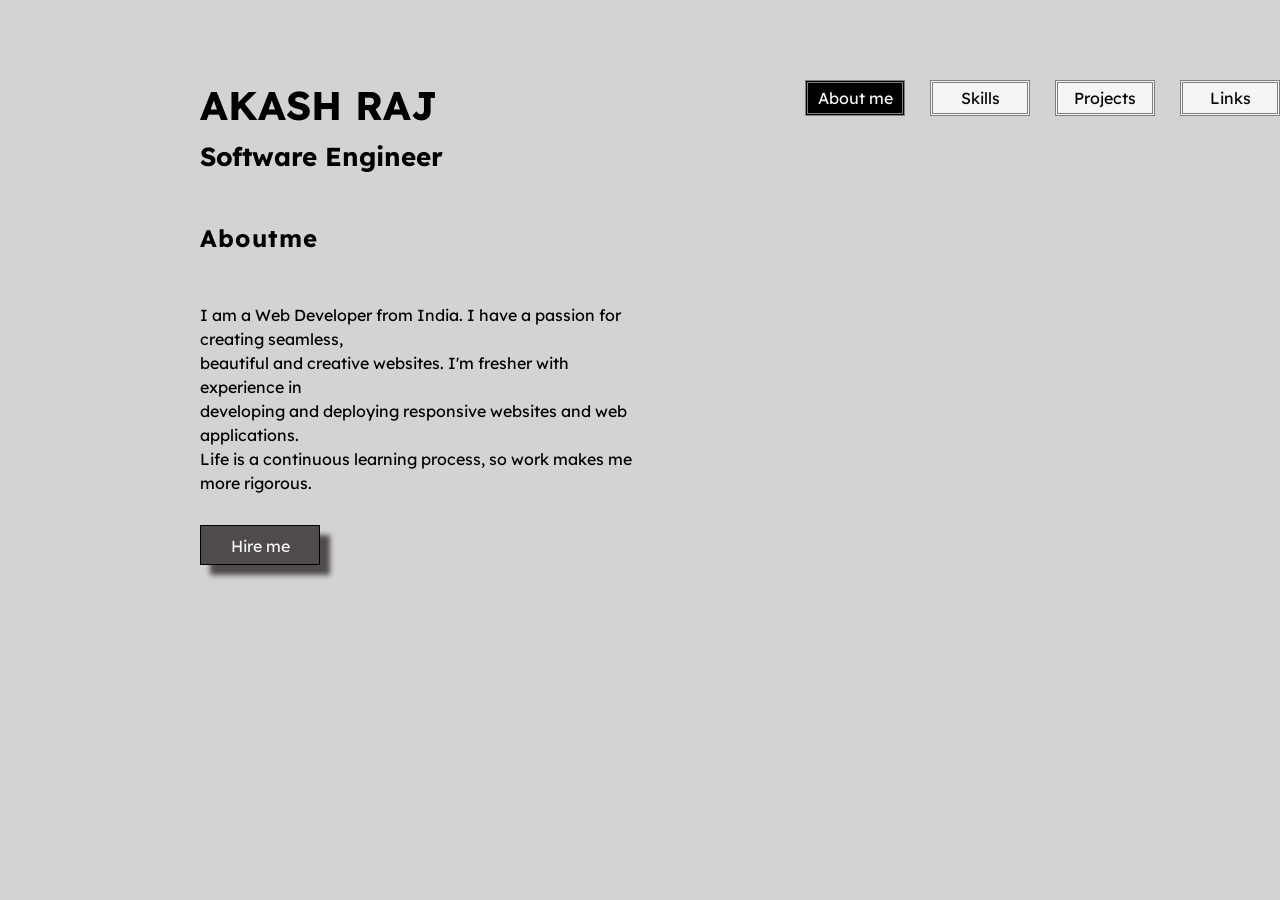
<file: aboutme.html>
<!DOCTYPE html>
<html lang="en">
  <head>
    <meta charset="UTF-8" />
    <meta http-equiv="X-UA-Compatible" content="IE=edge" />
    <meta name="viewport" content="width=device-width, initial-scale=1.0" />
    <title>About Me</title>
    <link rel="stylesheet" href="./aboutme.css" />
  </head>
  <body>
    <section class="aboutme-container">
      <h1 class="name">AKASH RAJ</h1>
      <h4 class="field">Software Engineer</h4>
      <h5 class="ab">Aboutme</h5>

      <div class="description">
        <p>
          I am a Web Developer from India. I have a passion for creating
          seamless,
          <br />
          beautiful and creative websites. I'm fresher with experience in
          <br />developing and deploying responsive websites and web
          applications. <br />Life is a continuous learning process, so work
          makes me more rigorous.
        </p>
      </div>
      <!-- mail link -->
      <p class="mail">
        <a href="mailto:akashraj.d04@gmail.com">Hire me</a>
      </p>
    </section>
    <!-- icons -->
    <section class="icons">
      <div class="heading">
        <p class="aboutme"><a href="#">About me</a></p>
        <p class="skills"><a href="./skill.html">Skills</a></p>
        <p class="projects"><a href="./project.html">Projects</a></p>
        <p class="links"><a href="./links.html">Links</a></p>
      </div>
    </section>
  </body>
</html>
</file>
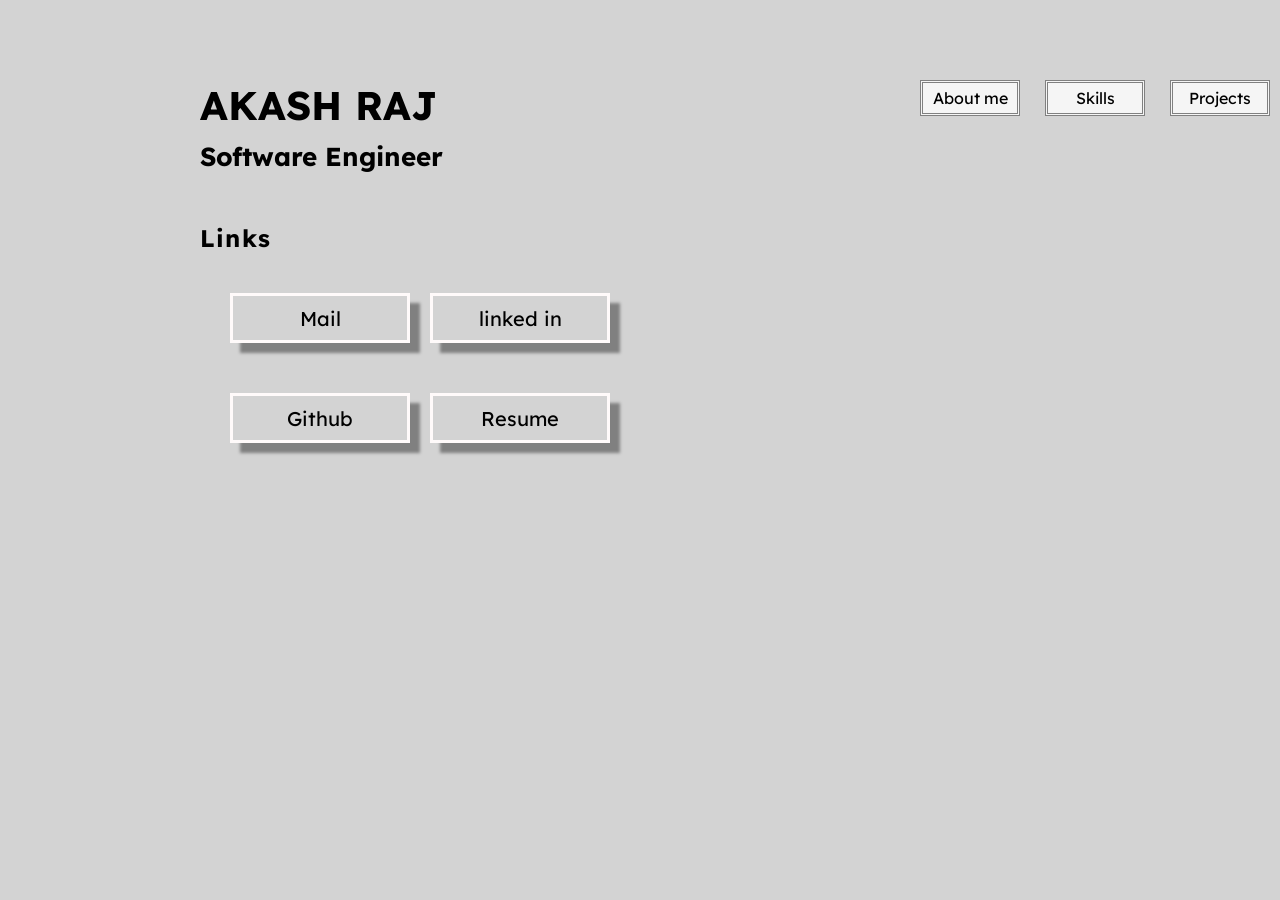
<file: links.html>
<!DOCTYPE html>
<html lang="en">
  <head>
    <meta charset="UTF-8" />
    <meta http-equiv="X-UA-Compatible" content="IE=edge" />
    <meta name="viewport" content="width=device-width, initial-scale=1.0" />
    <title>Links</title>
    <link rel="stylesheet" href="./links.css" />
  </head>
  <body>
    <section class="aboutme-container">
      <h1 class="name">AKASH RAJ</h1>
      <h4 class="field">Software Engineer</h4>
      <h5 class="Skill">Links</h5>
      <!-- row-1 -->
      <div class="link">
        <div class="link-lists-1">
          <a
            class="a1"
            id="material-symbols-outlined"
            href="mailto:akashraj.d04@gmail.com"
            >Mail</a
          >
        </div>
        <div class="link-lists-2">
          <a class="a1" href="https://www.linkedin.com/in/akash-raj-6287b4185/"
            >linked in</a
          >
        </div>
      </div>
      <!-- row-2 -->
      <div class="link">
        <div class="link-lists-1">
          <a
            class="a1"
            id="material-symbols-outlined"
            href="https://github.com/AkashrajFSD"
            >Github</a
          >
        </div>
        <div class="link-lists-2">
          <a class="a1" href="./Resume.pdf" download="">Resume</a>
        </div>
      </div>
    </section>
    <!-- icons -->
    <section class="icons">
      <div class="heading">
        <p class="aboutme"><a href="./aboutme.html">About me</a></p>
        <p class="skills"><a href="./skill.html">Skills</a></p>
        <p class="projects"><a href="./project.html">Projects</a></p>
        <p class="links"><a href="./links.html">Links</a></p>
      </div>
    </section>
  </body>
</html>
</file>
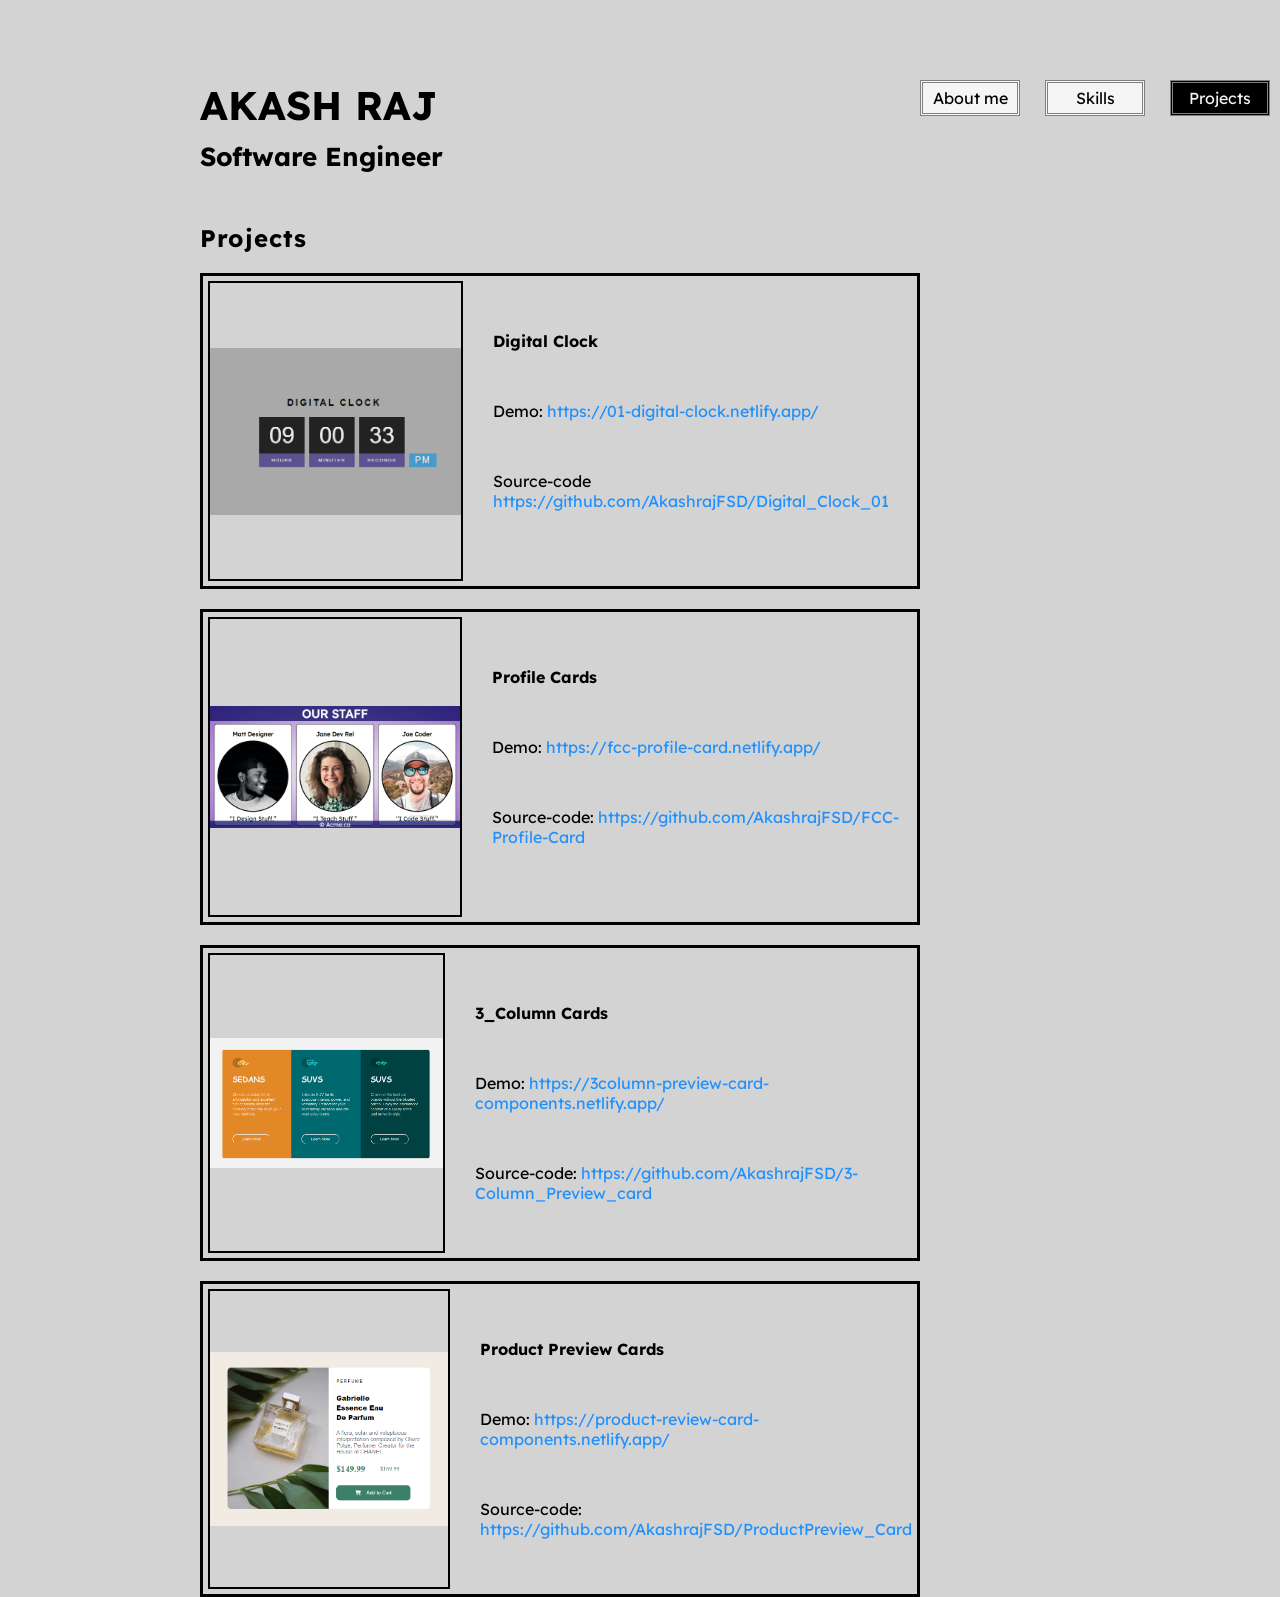
<file: project.html>
<!DOCTYPE html>
<html lang="en">
  <head>
    <meta charset="UTF-8" />
    <meta http-equiv="X-UA-Compatible" content="IE=edge" />
    <meta name="viewport" content="width=device-width, initial-scale=1.0" />
    <title>Project</title>
    <link rel="stylesheet" href="./project.css" />
  </head>
  <body>
    <section class="aboutme-container">
      <h1 class="name">AKASH RAJ</h1>
      <h4 class="field">Software Engineer</h4>
      <h5 class="ab">Projects</h5>
      <!-- digital clock -->
      <div class="block">
        <div class="p-1">
          <div class="project1"></div>
          <div class="demo-links">
            <h4 class="title">Digital Clock</h4>
            <p class="demo">
              Demo:
              <a href="https://01-digital-clock.netlify.app/"
                >https://01-digital-clock.netlify.app/</a
              >
            </p>
            <p class="source-code">
              Source-code
              <a href="https://github.com/AkashrajFSD/Digital_Clock_01"
                >https://github.com/AkashrajFSD/Digital_Clock_01</a
              >
            </p>
          </div>
        </div>
        <!-- Profile card -->
        <div class="p-1">
          <div class="project2"></div>
          <div class="demo-links">
            <h4 class="title">Profile Cards</h4>
            <p class="demo">
              Demo:
              <a href="https://fcc-profile-card.netlify.app/"
                >https://fcc-profile-card.netlify.app/</a
              >
            </p>
            <p class="source-code">
              Source-code:
              <a href="https://github.com/AkashrajFSD/FCC-Profile-Card"
                >https://github.com/AkashrajFSD/FCC-Profile-Card</a
              >
            </p>
          </div>
        </div>
        <!-- 3 column card -->
        <div class="p-1">
          <div class="project3"></div>
          <div class="demo-links">
            <h4 class="title">3_Column Cards</h4>
            <p class="demo">
              Demo:
              <a href="https://3column-preview-card-components.netlify.app/"
                >https://3column-preview-card-components.netlify.app/</a
              >
            </p>
            <p class="source-code">
              Source-code:
              <a href="https://github.com/AkashrajFSD/3-Column_Preview_card"
                >https://github.com/AkashrajFSD/3-Column_Preview_card</a
              >
            </p>
          </div>
        </div>
        <!-- product card -->
        <div class="p-1">
          <div class="project4"></div>
          <div class="demo-links">
            <h4 class="title">Product Preview Cards</h4>
            <p class="demo">
              Demo:
              <a href=" https://product-review-card-components.netlify.app/"
                >https://product-review-card-components.netlify.app/</a
              >
            </p>
            <p class="source-code">
              Source-code:
              <a href=" https://github.com/AkashrajFSD/Product_Preview_Card_Components"
                >https://github.com/AkashrajFSD/ProductPreview_Card</a
              >
            </p>
          </div>
        </div>
      </div>
    </section>
    <!-- icons -->
    <section class="icons">
      <div class="heading">
        <p class="aboutme"><a href="./aboutme.html">About me</a></p>
        <p class="skills"><a href="./skill.html">Skills</a></p>
        <p class="projects"><a href="./project.html">Projects</a></p>
        <p class="links"><a href="./links.html">Links</a></p>
      </div>
    </section>
  </body>
</html>
</file>
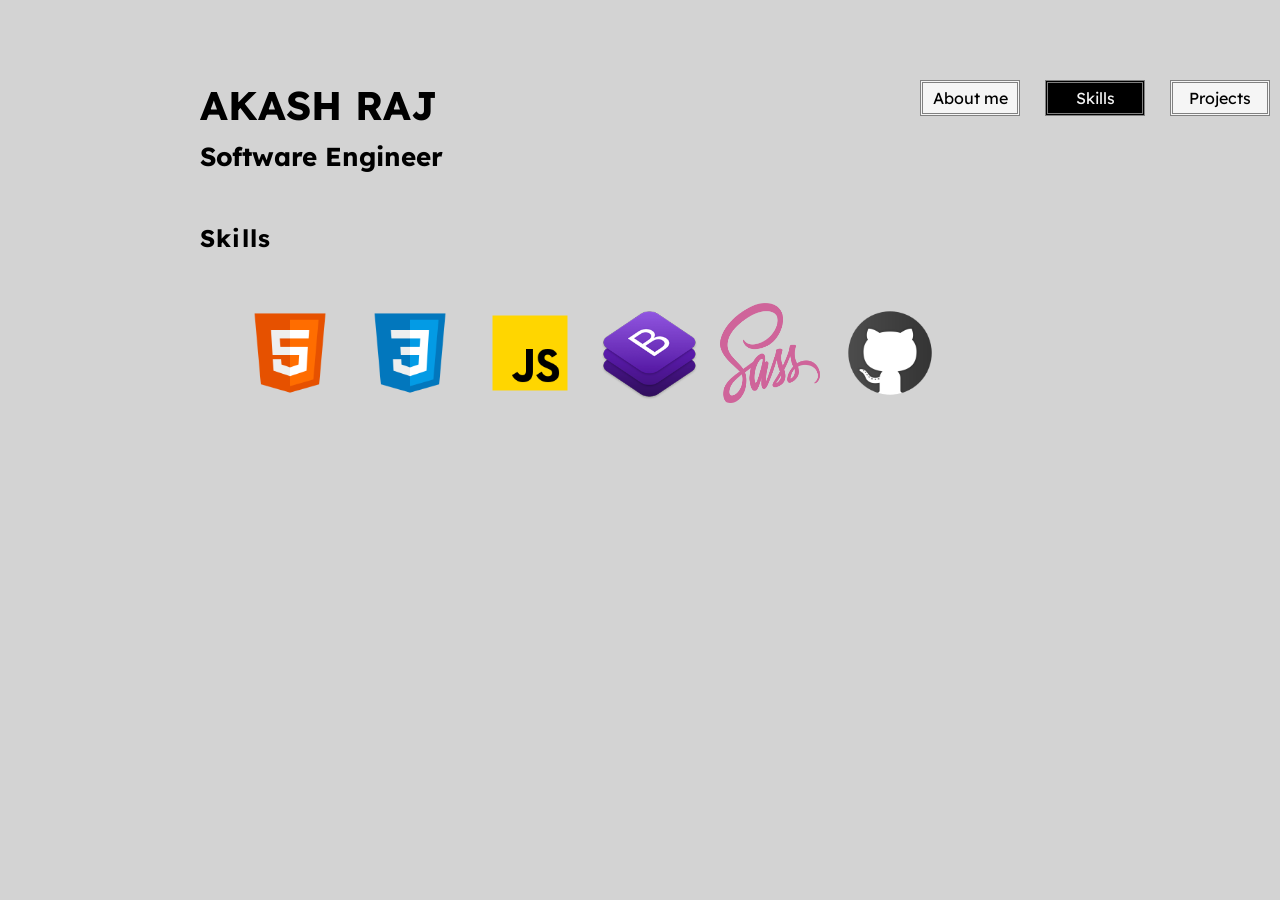
<file: skill.html>
<!DOCTYPE html>
<html lang="en">
  <head>
    <meta charset="UTF-8" />
    <meta http-equiv="X-UA-Compatible" content="IE=edge" />
    <meta name="viewport" content="width=device-width, initial-scale=1.0" />
    <title>Skills</title>
    <link rel="stylesheet" href="./skill.css" />
  </head>
  <body>
    <section class="aboutme-container">
      <h1 class="name">AKASH RAJ</h1>
      <h4 class="field">Software Engineer</h4>
      <h5 class="Skill">Skills</h5>

      <div class="lang">
        <!-- html -->
        <img
          src="./image/html-5--v1.png"
          alt="html-logo"
          title="html"
          width="100px"
          height="100px"
        />
        <!-- css -->
        <img
          src="./image/css3.png"
          alt="css"
          title="css"
          width="100px"
          height="100px"
        />
        <!-- javascript -->
        <img
          src="./image/javascript.png"
          alt="javascript"
          title="javascript"
          width="100px"
          height="100px"
        />
        <img
          src="./image/bootstrap.png"
          alt="bootstrap"
          title="bootstrap"
          width="100px"
          height="100px"
        />
        <img
          src="./image/sass.png"
          alt="sass"
          title="sass"
          width="100px"
          height="100px"
        />
        <img
          src="./image/github.png"
          alt="github"
          title="github"
          width="100px"
          height="100px"
        />
      </div>
    </section>

    <!-- icons -->
    <section class="icons">
      <div class="heading">
        <p class="aboutme"><a href="./aboutme.html">About me</a></p>
        <p class="skills"><a href="./skill.html">Skills</a></p>
        <p class="projects"><a href="./project.html">Projects</a></p>
        <p class="links"><a href="./links.html">Links</a></p>
      </div>
    </section>
  </body>
</html>
</file>
<file: aboutme.css>
@import url("https://fonts.googleapis.com/css2?family=Lexend+Deca&display=swap");
* {
  margin: 0;
  padding: 0;
  box-sizing: border-box;
  font-family: "Lexend Deca", sans-serif;
}
body {
  background-color: lightgray;
  display: flex;
  flex-direction: row;
}
.container {
  width: 100%;
  height: 100%;
}
.name {
  margin-left: 200px;
  margin-top: 80px;
  font-size: 40px;
  font-weight: bold;
}
.field {
  margin-left: 200px;
  margin-top: 10px;
  font-size: 26px;
}
.icons {
  margin-left: 150px;
  margin-top: 80px;
}
.ab {
  margin-left: 200px;
  margin-top: 50px;
  font-size: 24px;
  letter-spacing: 1.2px;
}
.description {
  margin-left: 200px;
  margin-top: 50px;
  text-align: left;
  line-height: 1.5;
  font-size: 16px;
  font-style: normal;
}
/* hire */
.mail {
  margin-top: 30px;
  margin-left: 200px;
  border: 1px solid black;
  width: 120px;
  height: 40px;
  text-align: center;
  background-color: rgb(80, 75, 75);
  color: rgb(80, 75, 75);
  text-decoration: none;
  padding: 10px;
  box-shadow: 10px 10px 5px;
}
.mail a {
  color: whitesmoke;
  text-decoration: none;
  cursor: pointer;
}
.mail a:visited {
  color: whitesmoke;
}
.mail a:hover,
a:focus {
  color: gray;
}

/* icons */
.heading {
  display: flex;
  flex-direction: row;
  align-items: center;
}

.aboutme {
  border: 3px double gray;
  width: 100px;
  text-align: center;
  padding: 5px;
  background-color: black;
  color: whitesmoke;
}
.skills,
.projects,
.links {
  border: 3px double gray;
  background-color: whitesmoke;
  color: black;
  width: 100px;
  text-align: center;
  padding: 5px;
  /* box-shadow: 20px 10px 30px black; */
}
.skills,
.links,
.projects {
  margin-left: 25px;
}
.heading a {
  text-decoration: none;
  color: black;
}
.heading a:visited {
  color: black;
}
.heading a:hover,
a:focus {
  color: gray;
}
/* about me  */
.aboutme a {
  text-decoration: none;
  color: whitesmoke;
}
.aboutme a:visited {
  color: white;
}
.aboutme a:hover,
a:focus {
  color: gray;
}
</file>
<file: links.css>
@import url("https://fonts.googleapis.com/css2?family=Lexend+Deca&display=swap");
* {
  margin: 0;
  padding: 0;
  box-sizing: border-box;
  font-family: "Lexend Deca", sans-serif;
}
body {
  background-color: lightgray;
  display: flex;
  flex-direction: row;
}
.container {
  width: 100%;
  height: 100%;
}
.name {
  margin-left: 200px;
  margin-top: 80px;
  font-size: 40px;
  font-weight: bold;
}
.field {
  margin-left: 200px;
  margin-top: 10px;
  font-size: 26px;
}
.icons {
  margin-left: 270px;
  margin-top: 80px;
}
.Skill {
  margin-left: 200px;
  margin-top: 50px;
  font-size: 24px;
  letter-spacing: 1.2px;
}

/* icons */
.heading {
  display: flex;
  flex-direction: row;
  align-items: center;
}

.links {
  border: 3px double gray;
  width: 100px;
  text-align: center;
  padding: 5px;
  background-color: black;
  color: whitesmoke;
}
.aboutme,
.skills,
.projects {
  border: 3px double gray;
  background-color: whitesmoke;
  color: black;
  width: 100px;
  text-align: center;
  padding: 5px;
}
.skills,
.links,
.projects {
  margin-left: 25px;
}
.heading a {
  text-decoration: none;
  color: black;
}
.heading a:visited {
  color: gray;
}
.heading a:hover,
a:focus {
  color: gray;
}
/*  links */
.links a {
  text-decoration: none;
  color: whitesmoke;
}
.links a:visited {
  color: white;
}
.links a:hover,
a:focus {
  color: gray;
}

/* link */
.link {
  /* border: 1px solid whitesmoke; */
  margin-left: 220px;
  margin-top: 30px;
  width: 430px;
  padding: 10px;
  display: flex;
  flex-direction: row;
}
.link-lists-1 {
  display: flex;
  flex-direction: column;
  width: 180px;
  height: 50px;
  font-size: 20px;
  justify-content: center;
  border: 3px solid snow;
  box-shadow: 10px 10px 3px gray;
}
.a1 {
  text-align: center;
  justify-content: center;
}
.link-lists-2 {
  display: flex;
  flex-direction: column;
  width: 180px;
  height: 50px;
  font-size: 20px;
  justify-content: center;
  margin-left: 20px;
  border: 3px solid snow;
  box-shadow: 10px 10px 3px gray;
}
.link-2ndrow {
  display: flex;
  flex-direction: column;
}
a {
  color: black;
  text-decoration: none;
}
a:visited {
  color: black;
}
a:hover,
a:focus {
  color: grey;
}
</file>
<file: project.css>
@import url("https://fonts.googleapis.com/css2?family=Lexend+Deca&display=swap");
* {
  margin: 0;
  padding: 0;
  box-sizing: border-box;
  font-family: "Lexend Deca", sans-serif;
}
body {
  background-color: lightgray;
  display: flex;
  flex-direction: row;
}
.container {
  width: 100%;
  height: 100%;
}
.name {
  margin-left: 200px;
  margin-top: 80px;
  font-size: 40px;
  font-weight: bold;
}
.field {
  margin-left: 200px;
  margin-top: 10px;
  font-size: 26px;
}
.icons {
  /* margin-left: 320px; */
  margin-top: 80px;
}
.ab {
  margin-left: 200px;
  margin-top: 50px;
  font-size: 24px;
  letter-spacing: 1.2px;
}

/* icons */
.heading {
  display: flex;
  flex-direction: row;
  align-items: center;
}

.projects {
  border: 3px double gray;
  width: 100px;
  text-align: center;
  padding: 5px;
  background-color: black;
  color: whitesmoke;
}
.aboutme,
.skills,
.links {
  border: 3px double gray;
  background-color: whitesmoke;
  color: black;
  width: 100px;
  text-align: center;
  padding: 5px;
}
.skills,
.links,
.projects {
  margin-left: 25px;
}
.heading a {
  text-decoration: none;
  color: black;
}
.projects a {
  text-decoration: none;
  color: white;
}
.heading a:visited {
  color: black;
}
.heading a:hover,
a:focus {
  color: gray;
}
/* projects */
.projects a {
  text-decoration: none;
  color: whitesmoke;
}
.projects a:visited {
  color: white;
}
.projects a:hover,
a:focus {
  color: gray;
}

/* p-1 */
.p-1 {
  display: flex;
  flex-direction: row;
  align-items: start;
  margin-left: 200px;
  margin-top: 20px;
  width: 720px;
  gap: 10px;
  padding: 5px;
  border: 3px solid black;
}
/* project-1 */
.block {
  display: flex;
  flex-direction: column;
}
/* digital card */
.project1 {
  width: 300px;
  height: 300px;
  border: 2px solid black;
  gap: 20px;
  background-image: url(./image/digital\ clock.png);
  background-position: center;
  background-size: 100%;
  background-repeat: no-repeat;
  display: flex;
}
.demo-links {
  display: flex;
  flex-direction: column;
}
.title,
.demo,
.source-code {
  margin-top: 50px;
  margin-left: 20px;
}
/* demo a */
.demo a {
  color: dodgerblue;
  text-decoration: none;
}
.demo a:visited {
  color: dodgerblue;
}
.demo a:hover,
a:focus {
  color: rgb(19, 49, 219);
}
/* source code a */
.source-code a {
  color: dodgerblue;
  text-decoration: none;
}
.source-code a:visited {
  color: dodgerblue;
}
.source-code a:hover,
a:focus {
  color: rgb(19, 49, 219);
}
.sc {
  margin-left: 20px;
}

/* profile card */
.project2 {
  width: 300px;
  height: 300px;
  border: 2px solid black;
  gap: 20px;
  background-image: url(./image/Profile\ card.png);
  background-position: center;
  background-size: 100%;
  background-repeat: no-repeat;
  display: flex;
}
/* 3-column card */
.project3 {
  width: 300px;
  height: 300px;
  border: 2px solid black;
  gap: 20px;
  background-image: url(./image/3\ column\ card.png);
  background-position: center;
  background-size: 100%;
  background-repeat: no-repeat;
  display: flex;
}
/* product card */
.project4 {
  width: 300px;
  height: 300px;
  border: 2px solid black;
  gap: 20px;
  background-image: url(./image/product\ card.png);
  background-position: center;
  background-size: 100%;
  background-repeat: no-repeat;
  display: flex;
}
</file>
<file: skill.css>
@import url("https://fonts.googleapis.com/css2?family=Lexend+Deca&display=swap");
* {
  margin: 0;
  padding: 0;
  box-sizing: border-box;
  font-family: "Lexend Deca", sans-serif;
}
body {
  background-color: lightgray;
  display: flex;
  flex-direction: row;
}
.container {
  width: 100%;
  height: 100%;
}
.name {
  margin-left: 200px;
  margin-top: 80px;
  font-size: 40px;
  font-weight: bold;
}
.field {
  margin-left: 200px;
  margin-top: 10px;
  font-size: 26px;
}
.icons {
  margin-left: 130px;
  margin-top: 80px;
}
.Skill {
  margin-left: 200px;
  margin-top: 50px;
  font-size: 24px;
  letter-spacing: 1.2px;
}

/* icons */
.heading {
  display: flex;
  flex-direction: row;
  align-items: center;
}

.skills {
  border: 3px double gray;
  width: 100px;
  text-align: center;
  padding: 5px;
  background-color: black;
  color: whitesmoke;
}
.aboutme,
.projects,
.links {
  border: 3px double gray;
  background-color: whitesmoke;
  color: black;
  width: 100px;
  text-align: center;
  padding: 5px;
}
.skills,
.links,
.projects {
  margin-left: 25px;
}
.heading a {
  text-decoration: none;
  color: black;
}
.skills a {
  text-decoration: none;
  color: white;
}
.heading a:visited {
  color: gray;
}
.heading a:hover,
a:focus {
  color: gray;
}
/* skills */
.skills a {
  text-decoration: none;
  color: whitesmoke;
}
.skills a:visited {
  color: white;
}
.skills a:hover,
a:focus {
  color: gray;
}

/* lang */
.lang {
  /* display: inline-block; */
  display: inline-flex;
  flex-direction: row;
  align-items: start;
  margin-left: 220px;
  margin-top: 30px;
  width: 570px;
  height: 250px;
  padding: 20px;
  gap: 20px;
}
</file>
